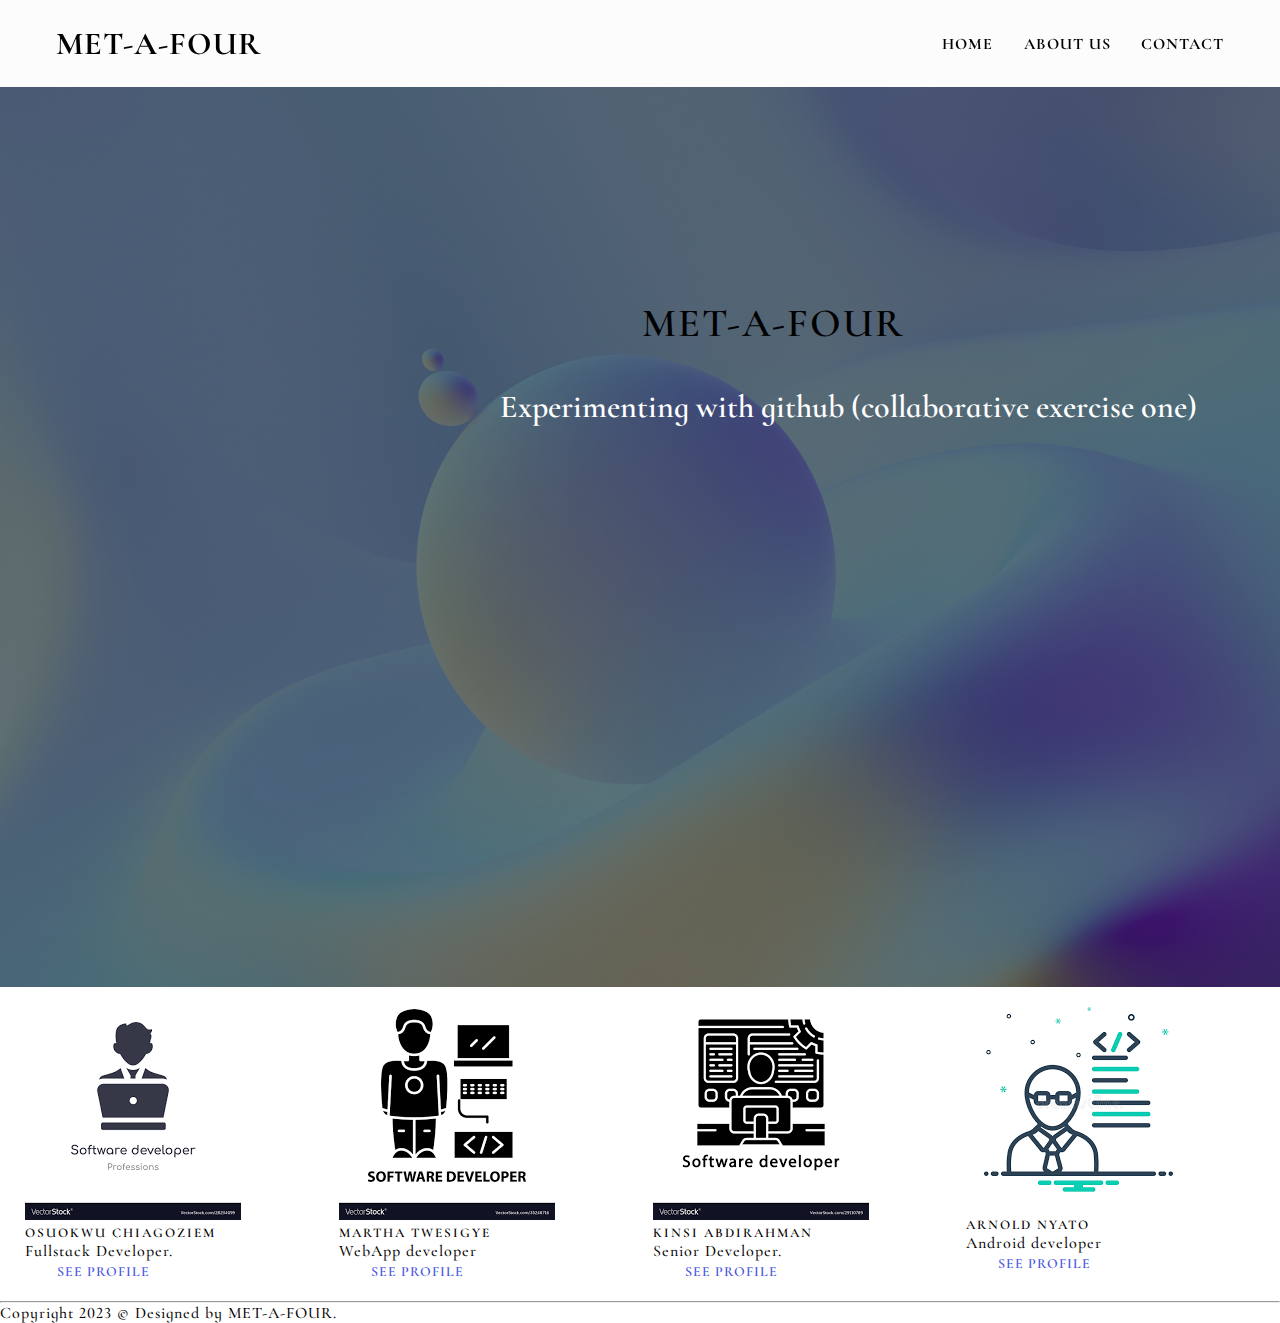
<file: index.html>
<!DOCTYPE html>
<html lang="en">
<head>
    <meta charset="UTF-8">
    <meta http-equiv="X-UA-Compatible" content="IE=edge">
    <meta name="viewport" content="width=device-width, initial-scale=1.0">
    <link rel="stylesheet" href="css/style.css">
    <link rel="stylesheet" href="https://cdnjs.cloudflare.com/ajax/libs/font-awesome/5.15.3/css/all.min.css">
    <title>Home Page</title>
</head>
<body>
    <nav class="navbar">   
        <h1><a href="#" class="grpName">MET-A-FOUR</a></h1>
        <ul class="navigation">
          <li><a href="#home">HOME</a></li>
          <li><a href="#home">ABOUT US</a></li>
          <li><a href="#home">CONTACT</a></li>
        </ul>
      </nav>
    <title>Document</title>
</head>


<section
id="home"
class="hero"
>
<div class="container">
  <div class="row">
    <div
      class="col-12 mx-auto"
      data-aos="zoom-in-up"
      data-aos-delay="500"
    >
      <h6 class="text-white" >MET-A-FOUR</h6>
      <h1 class="text-white display-3 my-4">
        Experimenting with github (collaborative exercise one)
      </h1>
      <!-- <a href="#" class="btn btn-brand">Learn More </a> -->
    </div>
  </div>
</div>


</section>

<section>   
  <!-- <div class="container">
  <div class="row">
  <div class="col-12 intro text-center" >
    <h2>GROUP MEMBERS</h2>
    <div class="divider"></div>
    <p>
     MET-A-FOUR has for members who are:
    </p>
  </div> -->


  <div style="display: flex;padding-left: 25px;" >
        
    <div class="card" style="width: 25rem;">
        <img class="card-img-top" src="chi.png" alt="Card image cap" >
        <div class="card-body">
          <h5 class="card-title">Osuokwu Chiagoziem</h5>
          <p class="card-text">Fullstack Developer.</p>
          <a href="chiagoziem.html" class="btn btn-primary">see profile</a><br><br>
        </div>
      </div>

      <div class="card" style="width: 25rem;">
        <img class="card-img-top" src="mar.png" alt="Card image cap">
        <div class="card-body">
          <h5 class="card-title">Martha Twesigye</h5>
          <p class="card-text">WebApp developer</p>
          <a href="martha.html" class="btn btn-primary">see profile</a>
        </div>
      </div><br><br>

      <div class="card" style="width: 25rem;">
        <img class="card-img-top" src="kin.png" alt="Card image cap">
        <div class="card-body">
          <h5 class="card-title">Kinsi Abdirahman</h5>
          <p class="card-text">Senior Developer.</p>
          <a href="kinsi.html" class="btn btn-primary">see profile</a>
        </div>
      </div><br><br>

      <div class="card" style="width: 25rem;">
        <img class="card-img-top" src="arn.png" alt="Card image cap">
        <div class="card-body">
          <h5 class="card-title">Arnold Nyato</h5>
          <p class="card-text">Android developer</p>
          <a href="nyato.html" class="btn btn-primary">see profile</a>
        </div>
      </div><br><br>

</section>
</div><hr>
<footer class="text-white text-center">
  <div class="container">
    <div class="row">
      <div class="col-md-8 mx-auto">
        <!-- <ul class="p-0">
          <li><a href="#">Home</a></li>
          <li><a href="#">About Us</a></li>
          <li><a href="#">Contact</a></li>
        </ul> -->
        <p class="my-3">Copyright 2023 © Designed by MET-A-FOUR.</p>
      </div>
    </div>
  </div>
</footer>
</body>


</html>
</file>
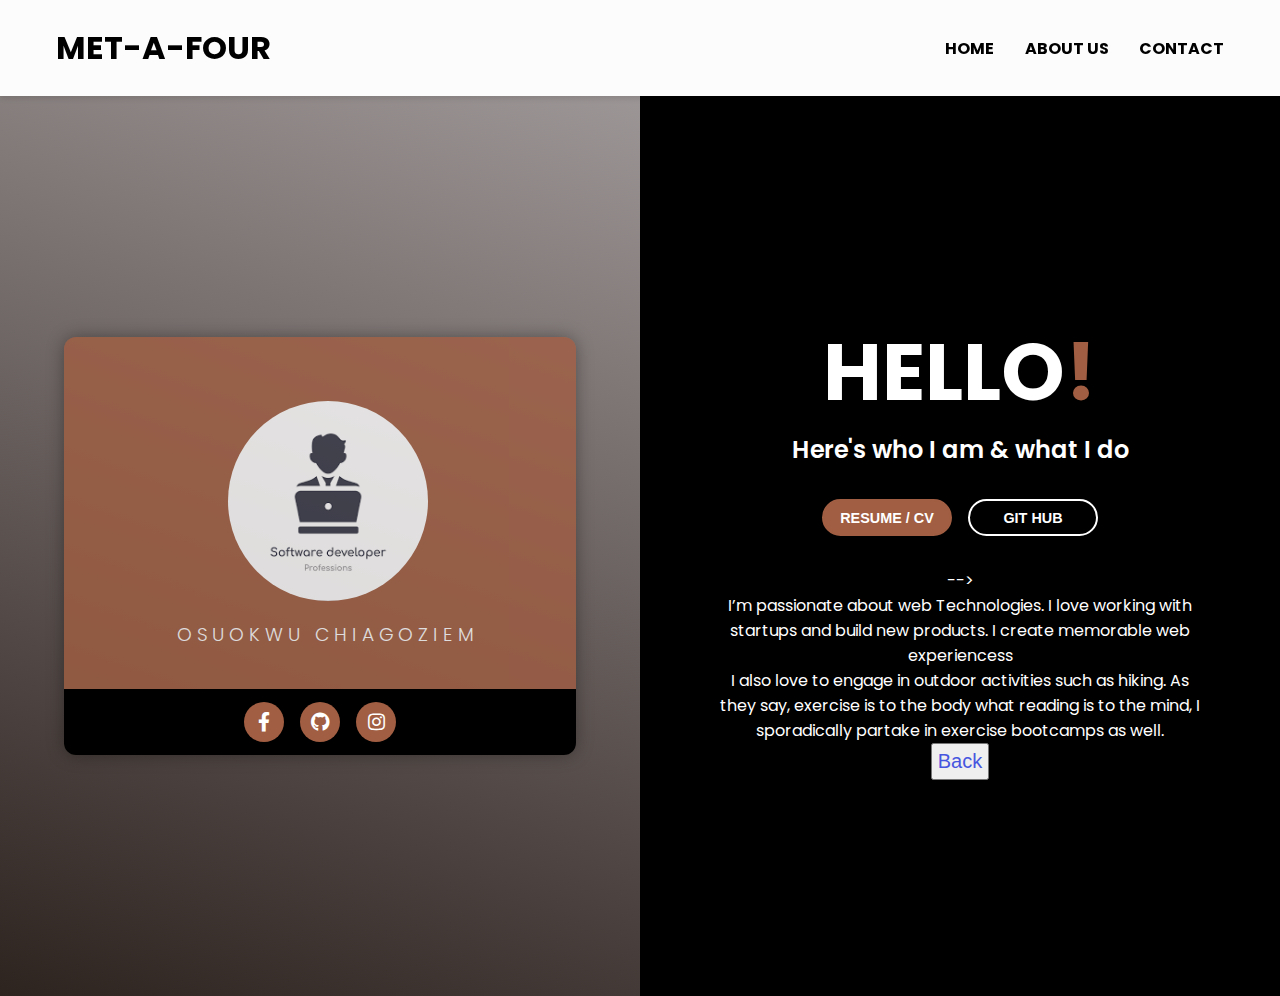
<file: chiagoziem.html>
<!DOCTYPE html>
<html lang="en">
<head>
    <meta charset="UTF-8">
    <meta http-equiv="X-UA-Compatible" content="IE=edge">
    <meta name="viewport" content="width=device-width, initial-scale=1.0">
    <link rel="stylesheet" href="css/about.css">
    <link rel="stylesheet" href="https://cdnjs.cloudflare.com/ajax/libs/font-awesome/5.15.3/css/all.min.css">
    <title></title>
</head>
<body>
  <nav class="navbar">   
        <h1><a href="#" class="grpName">MET-A-FOUR</a></h1>
        <ul class="navigation">
          <li><a href="./index.html">HOME</a></li>
          <li><a href="#home">ABOUT US</a></li>
          <li><a href="#home">CONTACT</a></li>
        </ul>
      </nav>
    <div class = "about-wrapper">
        <div class = "about-left">
          <div class = "about-left-content">
            <div>
              <div class = "shadow">
                <div class = "about-img">
                  <img src = "chi.png" alt = "about image">
                </div>
              </div>
              <h3>Osuokwu Chiagoziem</h3>
            </div>
            <ul class = "icons">
              <li><i class = "fab fa-facebook-f"></i></li>
              <li><i class = "fab fa-github"></i></li>
              <li><i class = "fab fa-instagram"></i></li>
            </ul>
          </div>
          
        </div>
  
        <div class = "about-right">
          <h1>Hello<span>!</span></h1>
          <h2>Here's who I am & what I do</h2>
          <div class = "about-btns">
            <button  id="btn1" class = "btn">resume / CV</button>
           <a href="#"> <button id="btn2" class = "btn">Git hub</button></a>
          </div> -->
  
          <div class = "about-para">
            <p>I’m passionate about web Technologies. I love working with startups and build new products. I create memorable web experiencess</p>
            <p>I also love to engage in outdoor activities such as hiking. As they say, exercise is to the body what reading is to the mind, I sporadically partake in exercise bootcamps as well. </p>
            <button style="font-size: 20px; padding: 5px;"><a href="index.html">Back</a></button>
        </div>
    </div>
</body>
</html>
</file>
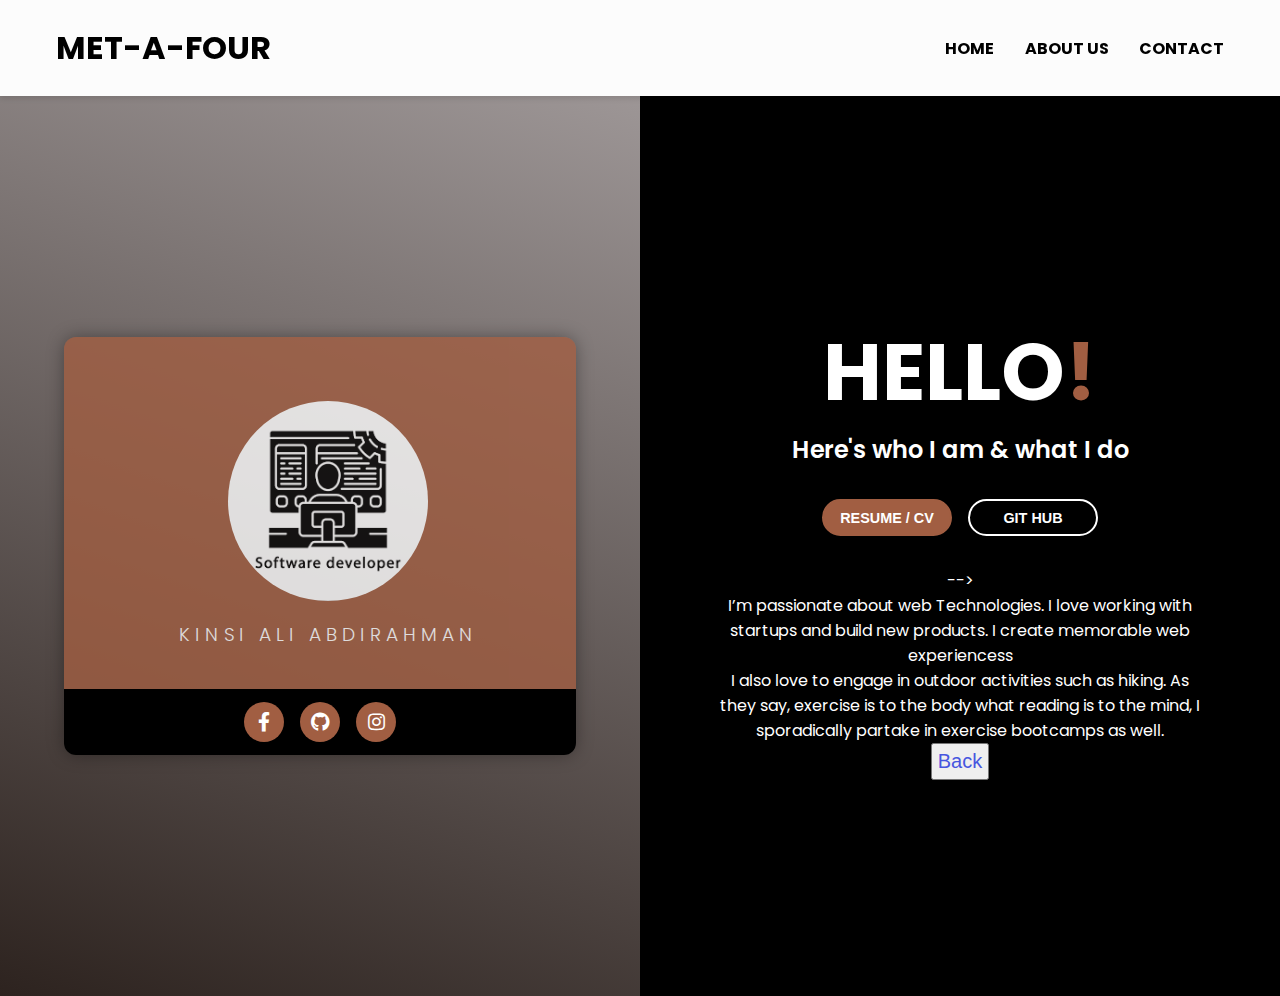
<file: kinsi.html>
<!DOCTYPE html>
<html lang="en">
<head>
    <meta charset="UTF-8">
    <meta http-equiv="X-UA-Compatible" content="IE=edge">
    <meta name="viewport" content="width=device-width, initial-scale=1.0">
    <link rel="stylesheet" href="css/about.css">
    <link rel="stylesheet" href="https://cdnjs.cloudflare.com/ajax/libs/font-awesome/5.15.3/css/all.min.css">
    <title></title>
</head>
<body>
  <nav class="navbar">   
        <h1><a href="#" class="grpName">MET-A-FOUR</a></h1>
        <ul class="navigation">
          <li><a href="./index.html">HOME</a></li>
          <li><a href="#home">ABOUT US</a></li>
          <li><a href="#home">CONTACT</a></li>
        </ul>
      </nav>
    <div class = "about-wrapper">
        <div class = "about-left">
          <div class = "about-left-content">
            <div>
              <div class = "shadow">
                <div class = "about-img">
                  <img src = "kin.png" alt = "about image">
                </div>
              </div>
              <h3>Kinsi Ali Abdirahman</h3>
            </div>
            <ul class = "icons">
              <li><i class = "fab fa-facebook-f"></i></li>
              <li><i class = "fab fa-github"></i></li>
              <li><i class = "fab fa-instagram"></i></li>
            </ul>
          </div>
          
        </div>
  
        <div class = "about-right">
          <h1>Hello<span>!</span></h1>
          <h2>Here's who I am & what I do</h2>
          <div class = "about-btns">
            <button  id="btn1" class = "btn">resume / CV</button>
           <a href="#"> <button id="btn2" class = "btn">Git hub</button></a>
          </div> -->
  
          <div class = "about-para">
            <p>I’m passionate about web Technologies. I love working with startups and build new products. I create memorable web experiencess</p>
            <p>I also love to engage in outdoor activities such as hiking. As they say, exercise is to the body what reading is to the mind, I sporadically partake in exercise bootcamps as well. </p>
            <button style="font-size: 20px; padding: 5px;"><a href="index.html">Back</a></button>
        </div>
    </div>
</body>
</html>
</file>
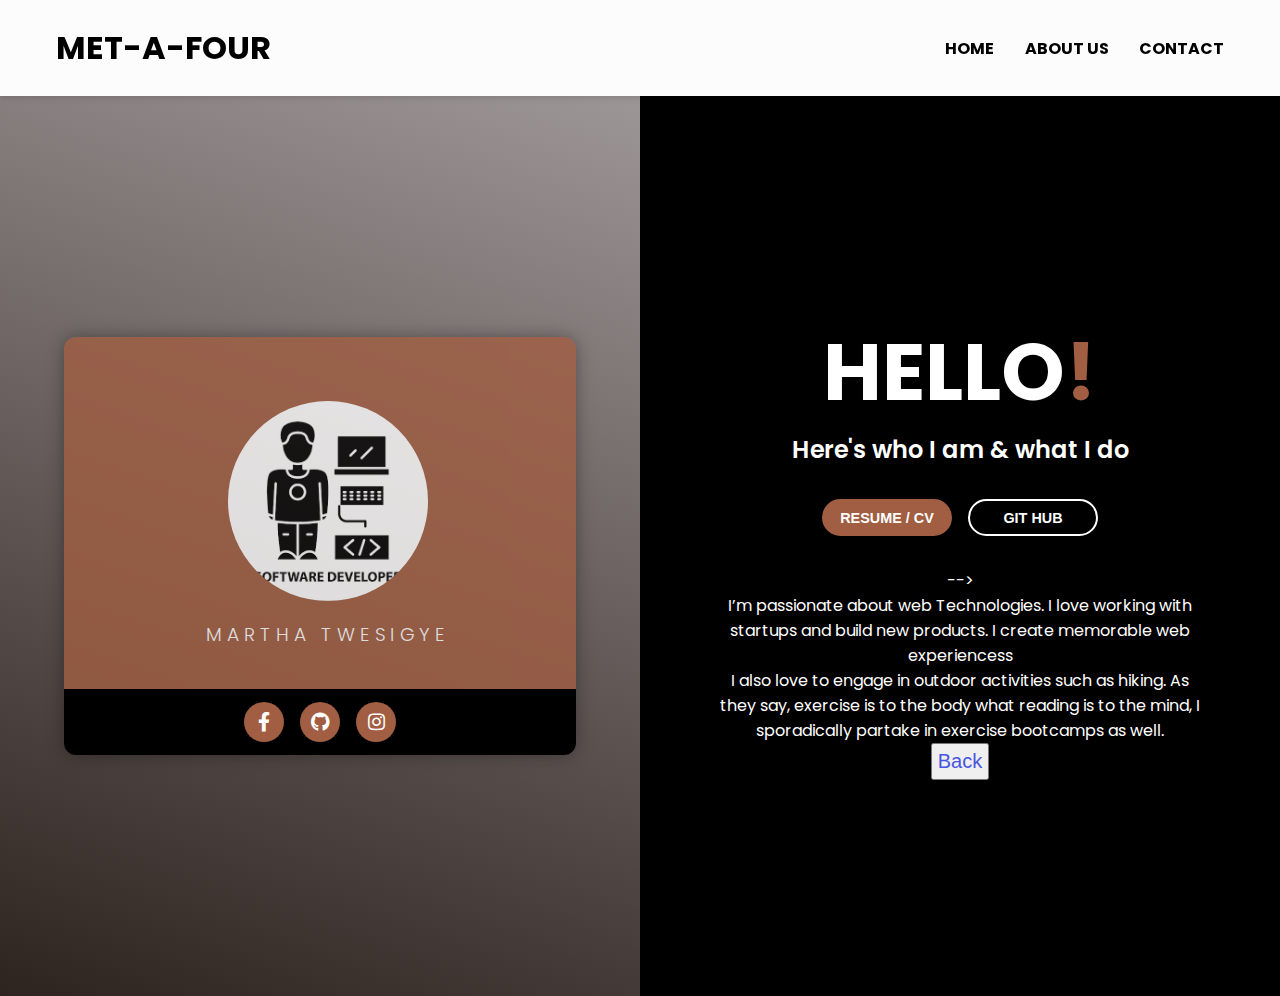
<file: martha.html>
<!DOCTYPE html>
<html lang="en">
<head>
    <meta charset="UTF-8">
    <meta http-equiv="X-UA-Compatible" content="IE=edge">
    <meta name="viewport" content="width=device-width, initial-scale=1.0">
    <link rel="stylesheet" href="css/about.css">
    <link rel="stylesheet" href="https://cdnjs.cloudflare.com/ajax/libs/font-awesome/5.15.3/css/all.min.css">
    <title></title>
</head>
<body>
  <nav class="navbar">   
        <h1><a href="#" class="grpName">MET-A-FOUR</a></h1>
        <ul class="navigation">
          <li><a href="./index.html">HOME</a></li>
          <li><a href="#home">ABOUT US</a></li>
          <li><a href="#home">CONTACT</a></li>
        </ul>
      </nav>
    <div class = "about-wrapper">
        <div class = "about-left">
          <div class = "about-left-content">
            <div>
              <div class = "shadow">
                <div class = "about-img">
                  <img src = "mar.png" alt = "about image">
                </div>
              </div>
              <h3>Martha Twesigye</h3>
            </div>
            <ul class = "icons">
              <li><i class = "fab fa-facebook-f"></i></li>
              <li><i class = "fab fa-github"></i></li>
              <li><i class = "fab fa-instagram"></i></li>
            </ul>
          </div>
          
        </div>
  
        <div class = "about-right">
          <h1>Hello<span>!</span></h1>
          <h2>Here's who I am & what I do</h2>
          <div class = "about-btns">
            <button  id="btn1" class = "btn">resume / CV</button>
           <a href="#"> <button id="btn2" class = "btn">Git hub</button></a>
          </div> -->
  
          <div class = "about-para">
            <p>I’m passionate about web Technologies. I love working with startups and build new products. I create memorable web experiencess</p>
            <p>I also love to engage in outdoor activities such as hiking. As they say, exercise is to the body what reading is to the mind, I sporadically partake in exercise bootcamps as well. </p>
            <button style="font-size: 20px; padding: 5px;"><a href="index.html">Back</a></button>
        </div>
    </div>
</body>
</html>
</file>
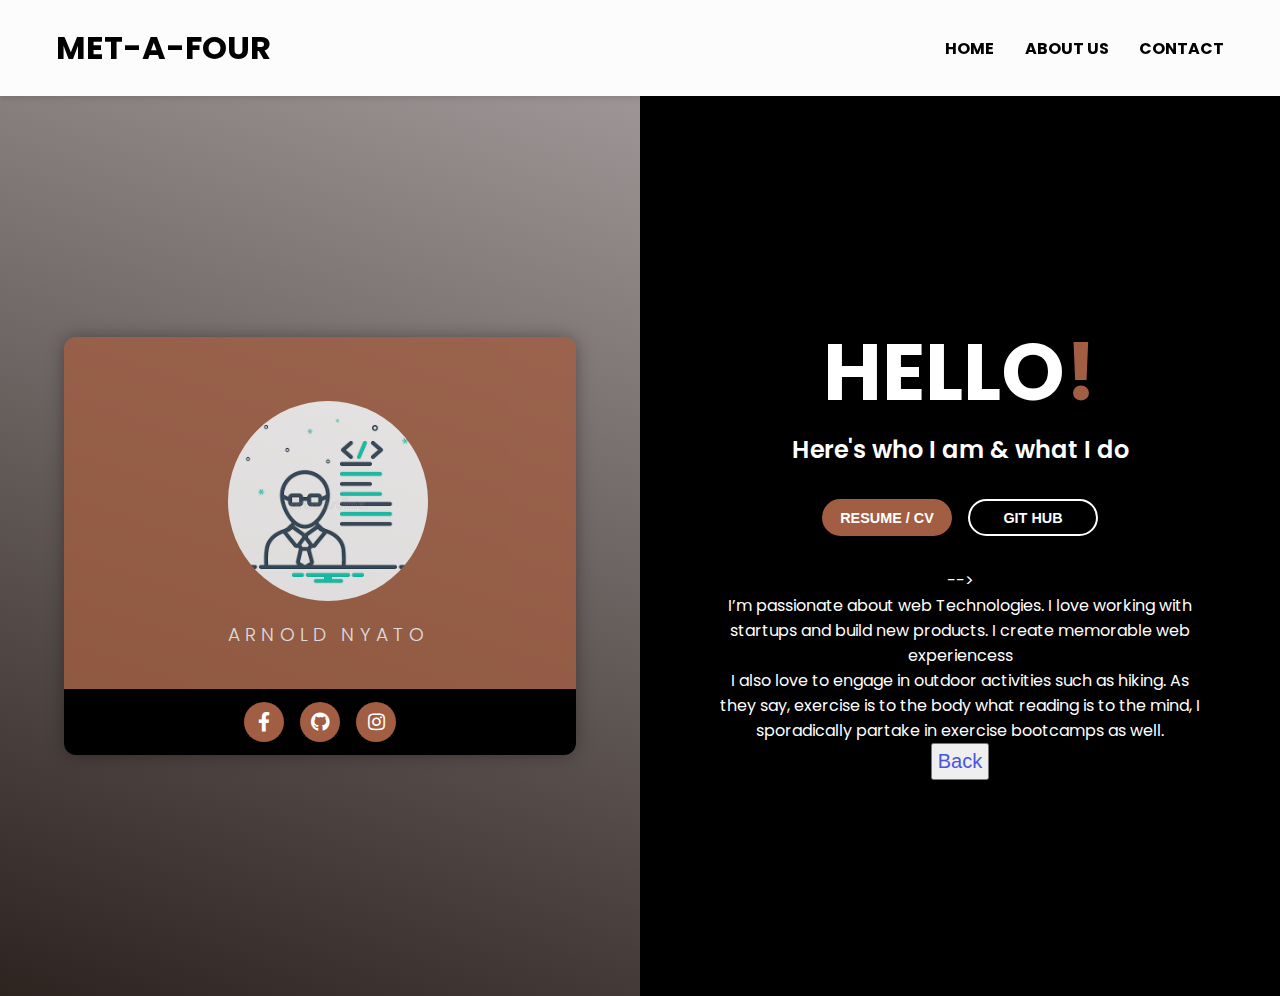
<file: nyato.html>
<!DOCTYPE html>
<html lang="en">
<head>
    <meta charset="UTF-8">
    <meta http-equiv="X-UA-Compatible" content="IE=edge">
    <meta name="viewport" content="width=device-width, initial-scale=1.0">
    <link rel="stylesheet" href="css/about.css">
    <link rel="stylesheet" href="https://cdnjs.cloudflare.com/ajax/libs/font-awesome/5.15.3/css/all.min.css">
    <title></title>
</head>
<body>
  <nav class="navbar">   
        <h1><a href="#" class="grpName">MET-A-FOUR</a></h1>
        <ul class="navigation">
          <li><a href="./index.html">HOME</a></li>
          <li><a href="#home">ABOUT US</a></li>
          <li><a href="#home">CONTACT</a></li>
        </ul>
      </nav>
    <div class = "about-wrapper">
        <div class = "about-left">
          <div class = "about-left-content">
            <div>
              <div class = "shadow">
                <div class = "about-img">
                  <img src = "arn.png" alt = "about image">
                </div>
              </div>
              <h3>Arnold Nyato</h3>
            </div>
            <ul class = "icons">
              <li><i class = "fab fa-facebook-f"></i></li>
              <li><i class = "fab fa-github"></i></li>
              <li><i class = "fab fa-instagram"></i></li>
            </ul>
          </div>
          
        </div>
  
        <div class = "about-right">
          <h1>Hello<span>!</span></h1>
          <h2>Here's who I am & what I do</h2>
          <div class = "about-btns">
            <button  id="btn1" class = "btn">resume / CV</button>
           <a href="#"> <button id="btn2" class = "btn">Git hub</button></a>
          </div> -->
  
          <div class = "about-para">
            <p>I’m passionate about web Technologies. I love working with startups and build new products. I create memorable web experiencess</p>
            <p>I also love to engage in outdoor activities such as hiking. As they say, exercise is to the body what reading is to the mind, I sporadically partake in exercise bootcamps as well. </p>
            <button style="font-size: 20px; padding: 5px;"><a href="index.html">Back</a></button>
        </div>
      </div>
</body>
</html>
</file>
<file: css/style.css>
@import url("https://fonts.googleapis.com/css2?family=Roboto:ital,wght@0,400;0,900;1,700&display=swap");
@import url(http://fonts.googleapis.com/css?family=Roboto:400,700,300);
@import url("https://fonts.googleapis.com/css2?family=Sriracha&display=swap");
@import url("https://fonts.googleapis.com/css?family=Montserrat:400,700");
@import url("https://fonts.googleapis.com/css2?family=Cormorant+Infant:ital,wght@0,300;0,400;0,500;0,600;0,700;1,300;1,400;1,600;1,700&display=swap");

/* Variables */
:root {
  --font-family: "Cormorant Infant", serif;
  --normal-font: 400;
  --bold-font: 700;
  --bolder-font: 900;
  --bg-color: #fcfcfc;
  --primary-color: #4756df;
  --secondary-color: #ff7235;
  --primary-shadow: #8b8eaf;
  --secondary-shadow: #a17a69;
  /* --bottom-margin: 0.5rem;
  --bottom-margin-2: 1rem;
  --line-height: 1.7rem;
  --transition: 0.3s; */
}
/* Variables end */
/* when scrolling */

html {
  scroll-behavior: inherit;
}

.h1,
.h2,
.h3 .h4 {
  /* display: block; */
  color: var(--foreground-primary);
}

.h1 {
  font-size: var(--fs-1);
  font-weight: 900;
}

.h2 {
  font-size: var(--fs-2);
  font-weight: 700;
}

.h3 {
  font-size: var(--fs-3);
  font-weight: 700;
}

.h4 {
  font-size: var(--fs-4);
  font-weight: 700;
}
h5,
h6 {
  font-weight: 600;
  text-transform: uppercase;
  letter-spacing: 2px;
  display: block;
  color: var(--foreground-primary);
}

.text-sm {
  font-size: var(--fs-4);
}

.text-tiny {
  font-size: var(--fs-5);
}

/* css for the nav bar */
* {
  margin: 0;
  padding: 0;
  box-sizing: border-box;
}

ul {
  list-style-type: none;
}

a {
  text-decoration: none;
  color: var(--primary-color);
}

a:hover {
  color: var(--secondary-color);
}

body {
  font-family: var(--font-family);
  letter-spacing: 1px;
  font-weight: 500;
  
}
nav {
  position: sticky;
  top: 0;
  left: 0;
  z-index: 1;
  display: flex;
  align-items: center;
  justify-content: space-between;
  padding: 1.5rem 3.5rem;
  background-color: var(--bg-color);
  box-shadow: 0 3px 5px rgba(0, 0, 0, 0.1);
}
nav h1 {
  color: black;
}

nav a {
  color: black;
  transition: var(--transition);
}
nav a:hover {
  color: #a15e42;
  border-bottom: 2px solid grey;
}

nav ul {
  display: flex;
  gap: 1.9rem;
}

nav ul li {
  font-weight: var(--bold-font);
}

/* HERO */
.hero {
  background-image: url("../img/milad.jpg");
  height: 100vh;
  background-size: cover;
  background-position: center;
  display: flex;
  align-items: center;
  text-align: center;
  position: relative;

  z-index: 2;
}

.hero::after {
  content: "";
  position: absolute;
  left: 0;
  top: 0;
  width: 100%;
  height: 100%;
  background-color: rgba(16, 34, 46, 0.6);
  z-index: -1;
}

.hero h1 {
  padding-bottom: 350px;
  padding-left: 500px;
  letter-spacing: 0px;
  font-weight: 600;
  color: #fff;
}

.hero h6 {
  
  padding-bottom: 40px;
  padding-left: 350px;
  align-items: center;
  letter-spacing: 2px;
  font-size: 40px;;
}

/* BTN */
.btn {
  padding: 14px 32px;
  border-radius: 100px;
  font-size: 14px;
  letter-spacing: 1px;
  text-transform: uppercase;
  font-weight: 600;
  padding: auto;
 
}
.btn-brand {
  background-color: rgba(0, 0, 0, 0.6);
  color: #fff;
}

.btn-brand:hover {
  color: rgba(0, 0, 0, 0.6);
  background: transparent;
  border-color: rgba(0, 0, 0, 0.6);
}

.btn-outline-brand {
  color: rgba(0, 0, 0, 0.6);
  background: transparent;
  border-color: rgba(0, 0, 0, 0.6);
}

.btn-outline-brand:hover {
  background-color: rgba(0, 0, 0, 0.6);
  color: #fff;
}
</file>
<file: css/about.css>
@import url("https://fonts.googleapis.com/css2?family=Roboto:ital,wght@0,400;0,900;1,700&display=swap");
@import url('https://fonts.googleapis.com/css2?family=Sriracha&display=swap');
@import url('https://fonts.googleapis.com/css2?family=Poppins:wght@200;300;400;500;600;700;800&display=swap');
/* Variables */
:root {
  --font-family: "Roboto", sans-serf;
  --normal-font: 400;
  --bold-font: 700;
  --bolder-font: 900;
  --bg-color: #fcfcfc;
  --primary-color: #4756df;
  --secondary-color: #ff7235;
  --primary-shadow: #8b8eaf;
  --secondary-shadow: #a17a69;
  --bottom-margin: 0.5rem;
  --bottom-margin-2: 1rem;
  --line-height: 1.7rem;
  --transition: 0.3s;
}
/* Variables end */

html {
  scroll-behavior: smooth;
}

/* css for the nav bar */
* {
  margin: 0;
  padding: 0;
  box-sizing: border-box;
}

ul {
  list-style-type: none;
}

a {
  text-decoration: none;
  color: var(--primary-color);
}

a:hover {
  color: var(--secondary-color);
}

body {
  font-family: var(--font-family);
  overflow:unscrollable;
}
nav {
    position: sticky;
    top: 0;
    left: 0;
    z-index: 1;
    display: flex;
    align-items: center;
    justify-content: space-between;
    padding: 1.5rem 3.5rem;
    background-color: var(--bg-color);
    box-shadow: 0 3px 5px rgba(0, 0, 0, 0.1);
  }
  nav h1{
    color: black;

  }
  
  nav a {
    color: black;
    transition: var(--transition);
  }
  nav a:hover {
    color: #A15E42;
    border-bottom: 2px solid grey;
  }
  
  nav ul {
    display: flex;
    gap: 1.9rem;
  }
  
  nav ul li {
    font-weight: var(--bold-font);
  }
  .burger-menu {
    color:#A15E42 ;
    font-size: 2rem;
    border: 0;
    background-color: transparent;
    cursor: pointer;
    display: none;
  }
  
  
  /* style for the boady */

  

*{
    padding: 0;
    margin: 0;
    box-sizing: border-box;
}
body{
    /* overflow: hidden; */
    font-family: 'Poppins', sans-serif;
}
.about-wrapper{
    height: 100vh;
}
.about-left{
    /* background-color: #21D4FD; */
    background-image: linear-gradient(19deg, #2d231f 0%, #9D9696  100%);
    display: flex;
    flex-direction: column;
    align-items: center;
    justify-content: center;
    height: 100vh;
    
    color:#fff
}
.about-left-content > div{
    background: #A15E42;
    opacity: 80%;
    padding: 4rem 4rem 2.5rem 5rem;
    text-align: center;
    
    border-radius: 12px 12px 0 0;
}
.about-left-content{
    box-shadow: 0px 0px 18px -1px rgba(0, 0, 0, 0.39);
    -webkit-box-shadow: 0px 0px 18px -1px rgba(0, 0, 0, 0.39);
    -moz-box-shadow: 0px 0px 18px -1px rgba(0, 0, 0, 0.39);
    border-radius: 12px;
    width:80%;
}
.about-img img{
    display: block;
    width: 200px;
}
.about-img{
    width: 200px;
    height: 200px;
    overflow: hidden;
    border-radius: 50%;
    transition: all 0.5s ease-in-out;
    -webkit-animation: slide-up 0.8s ease-in-out both;
    animation: slide-up 0.8s ease-in-out both;
}
.shadow{
    margin-left: auto;
    margin-right: auto;
    border-radius: 50%;
    width: 200px;
    height: 200px;
}



.about-left-content h2{
    font-size: 2rem;
    margin: 2.2rem 0 0.6rem 0;
    line-height: 1.2;
    padding-bottom: 1rem;
    border-bottom: 2px solid #A15E42;
}
.about-left-content h3{
    text-transform: uppercase;
    font-weight: 300;
    letter-spacing: 5px;
    margin-top: 1.2rem;
}
.icons{
    background: black;
    display: flex;
    justify-content: center;
    padding: 0.8rem 0;
    border-radius: 0 0 12px 12px;
}
.icons li{
    list-style-type: none;
    background: #A15E42;
    color: #fff;
    width: 40px;
    height: 40px;
    margin: 0 0.5rem;
    border-radius: 50%;
    display: flex;
    justify-content: center;
    align-items: center;
    font-size: 1.2rem;
    cursor: pointer;
    transition: all 0.5s ease-in-out;
}
.icons li:hover{
    background: #edffec;
    color: #000;
}
.about-right{
    background: black;
    height: 100vh;
    display: flex;
    flex-direction: column;
    align-items: center;
    justify-content: center;
    padding: 0 5rem;
    text-align: center;
    color:#fff
}
.about-right h1{
    font-size: 5rem;
    text-transform: uppercase;
    -webkit-animation: slide-up 0.8s ease-in-out both;
    animation: slide-up 0.8s ease-in-out both;
}
.about-right h1 span{
    color: #A15E42;
    -webkit-animation: slide-up 0.8s ease-in-out both;
    animation: slide-up 0.8s ease-in-out both;
}
.about-right h2{
    font-weight: 600;
}
.about-btns{
    display: flex;
    margin: 2rem 0;
}
.btn{
    border: none;
    font-size: 0.9rem;
    text-transform: uppercase;
 
    border: 2px solid #fff;
    border-radius: 20px;
    padding: 0.55rem 0;
    width: 130px;
    font-weight: 600;
    background: transparent;
    margin: 0 0.5rem;
    cursor: pointer;
    color:#fff
}
#btn1{
    background: #A15E42;
    color: #fff;
    border-color: #A15E42;
    transition: all 0.5s ease-in-out;
}
#btn1:hover{
    background: transparent;
    border-color: #fff;
    color: #fff;
}
#btn{
    transition: all 0.5s ease-in-out;
}
#btn2:hover{
    background: #A15E42;
    border-color: #A15E42;
    color: #fff;
}
#about-para p{
    font-weight: 300;
    padding: 0.5rem;
    opacity: 0.8;
}





@media screen and (min-width: 992px){
    .about-wrapper{
        display: grid;
        grid-template-columns: repeat(2, 2fr);
    }

    .about-left{
        position: relative;
    }
    .about-left-content{
        position: absolute;
        width:80%
    
    }
}
.credit{
    text-align: center;
    color: #fff;
    font-family: 'Trebuchet MS', 'Lucida Sans Unicode', 'Lucida Grande', 'Lucida Sans', Arial, sans-serif;
}
.credit a{
    text-decoration: none;
    color:#B721FF;
    font-weight: bold;
}



@media screen and (max-width: 720px) {
    /*responsiveness for screens with a width of 720px and below*/
    nav {
      padding: 1.5rem 1rem;
    }
    nav ul {
      position: fixed;
      background-color: rgba(255, 255, 255, 0.852);
      flex-direction: column;
      top: 86px;
      left: 50%;
      width: 50%;
      text-align: center;
      transform: translateX(120%);
      transition: transform 0.5s ease-in;
    }
  
     nav ul li {
      margin: 8px;
    }
    .burger-menu {
      display: block;
    }
  
    nav ul.show {
      transform: translateX(0);
    }
    
}
@media (max-width: 420px){
.about-wrapper {
    margin-left:10px;
    
 }
}


@-webkit-keyframes slide-up {
  0% {
    opacity: 0;
    transform: translate3d(0, 100%, 0);
  }
  90% {
    opacity: 1;
  }
  100% {
    transform: translate3d(0, 0, 0);
  }
}
@keyframes slide-up {
  0% {
    opacity: 0;
    transform: translate3d(0, 100%, 0);
  }
  90% {
    opacity: 1;
  }
  100% {
    transform: translate3d(0, 0, 0);
  }
}
</file>
